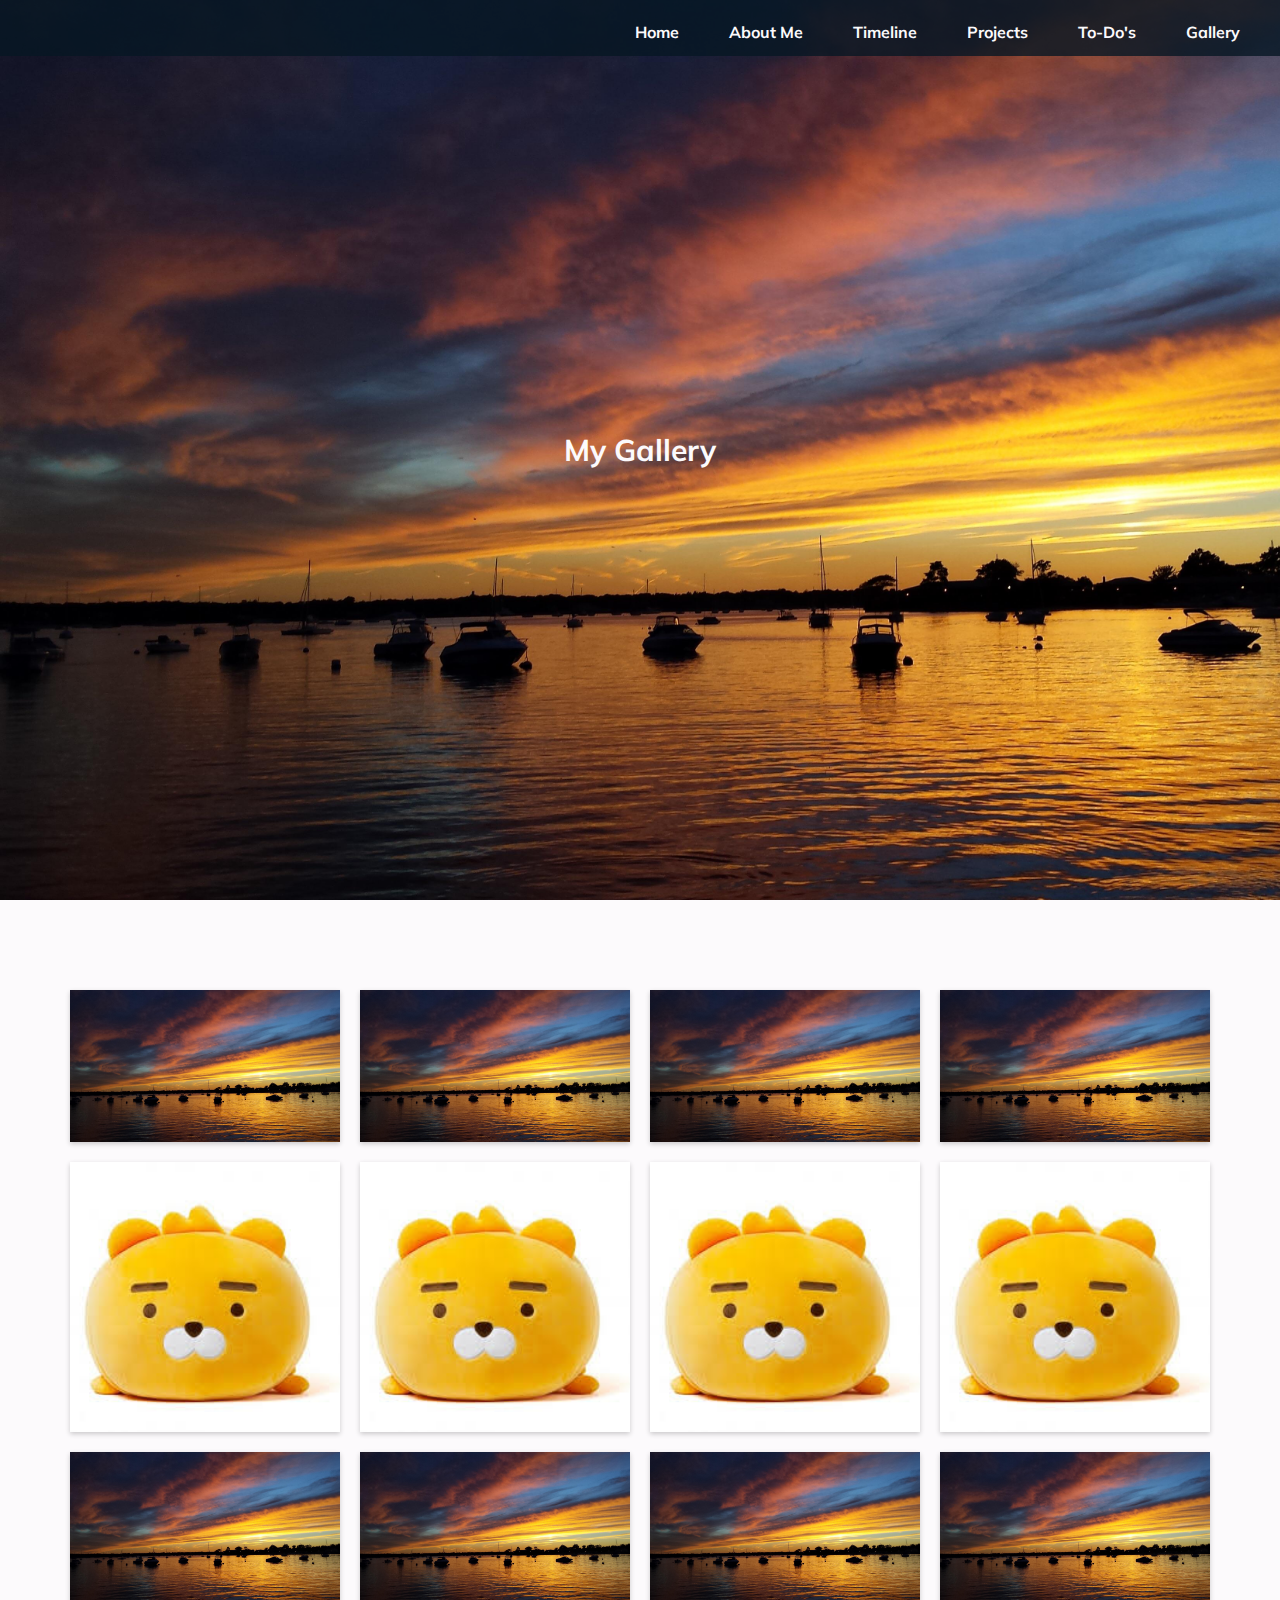
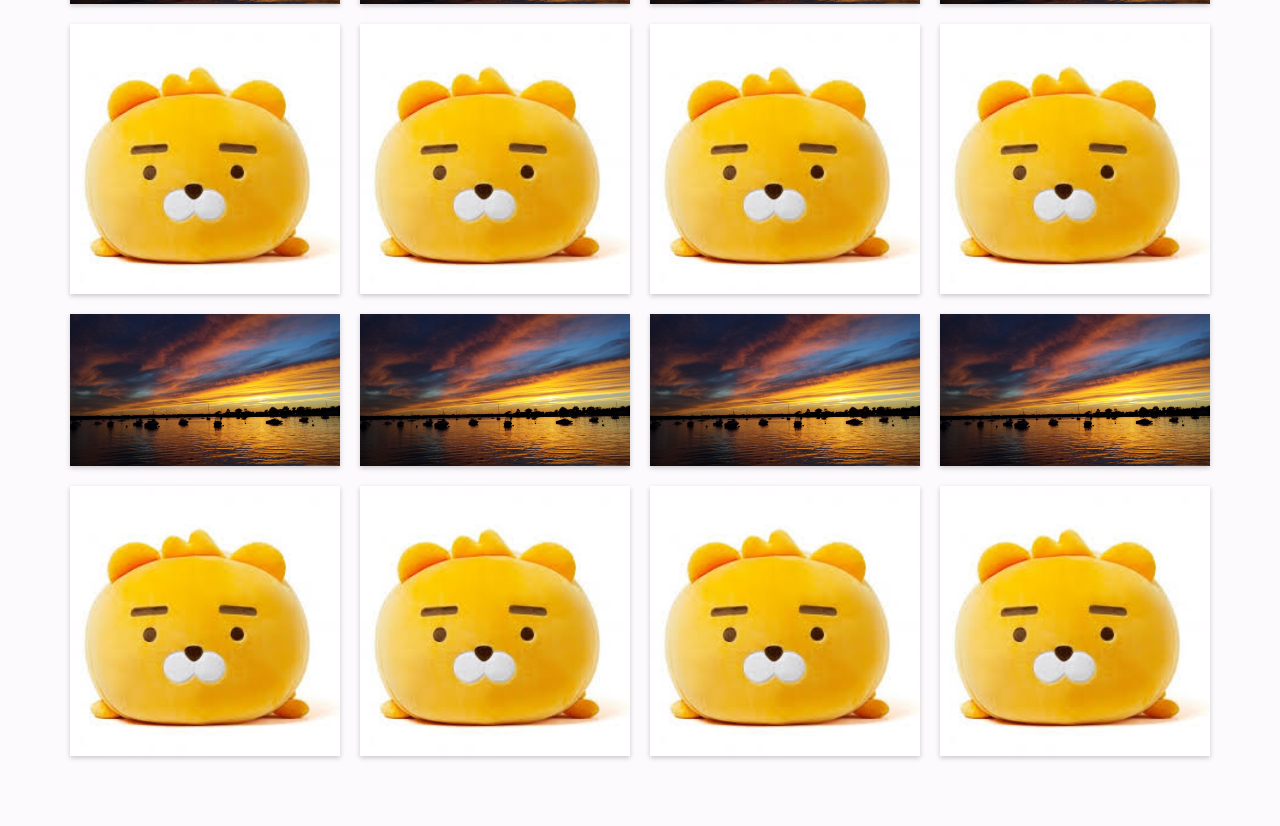
<file: portfolio/src/main/webapp/gallery.html>
<!DOCTYPE html>
<html>
  <head>
    <meta charset="UTF-8">
    <meta name="viewport" content="width=device-width, initial-scale=1">
    <title>Sherry's Photo Gallery</title>
    <link rel="stylesheet" href="style.css">
    <script src="script.js"></script>
  </head>

  <body>
    <header id="gallery-head" class="gallery-background">
      <div id="nav">
        <ul>
          <li><a href="gallery.html#gallery-head">Gallery</a></li>
          <li><a href="index.html#to-do">To-Do's</a></li>
          <li><a href="index.html#projects">Projects</a></li>
          <li><a href="index.html#timeline">Timeline</a></li>
          <li><a href="index.html#about">About Me</a></li>
          <li><a href="index.html#home">Home</a></li>
        </ul>  
      </div>
      <div class="gallery-title">
        <h3>My Gallery</h3>
      </div>
    </header>
    </header>
    <!-- Gallery Section --> 
    <section class="gallery light"> 
      <div class="container">
        <div class="row"> 
            <div class="column gallery quarter">
                <img src="./images/sunset.jpg" alt="tbd">
                <img src="./images/ryan.jpg" alt="tbd">
                <img src="./images/sunset.jpg" alt="tbd">
                <img src="./images/ryan.jpg" alt="tbd">
                <img src="./images/sunset.jpg" alt="tbd">
                <img src="./images/ryan.jpg" alt="tbd">
            </div>
            <div class="column gallery quarter">
                <img src="./images/sunset.jpg" alt="tbd">
                <img src="./images/ryan.jpg" alt="tbd">
                <img src="./images/sunset.jpg" alt="tbd">
                <img src="./images/ryan.jpg" alt="tbd">
                <img src="./images/sunset.jpg" alt="tbd">
                <img src="./images/ryan.jpg" alt="tbd">
            </div>  
            <div class="column gallery quarter">
                <img src="./images/sunset.jpg" alt="tbd">
                <img src="./images/ryan.jpg" alt="tbd">
                <img src="./images/sunset.jpg" alt="tbd">
                <img src="./images/ryan.jpg" alt="tbd">
                <img src="./images/sunset.jpg" alt="tbd">
                <img src="./images/ryan.jpg" alt="tbd">
            </div>
            <div class="column gallery quarter">
                <img src="./images/sunset.jpg" alt="tbd">
                <img src="./images/ryan.jpg" alt="tbd">
                <img src="./images/sunset.jpg" alt="tbd">
                <img src="./images/ryan.jpg" alt="tbd">
                <img src="./images/sunset.jpg" alt="tbd">
                <img src="./images/ryan.jpg" alt="tbd">
        </div>
      </div>
    </section>
  </body>
</html>
</file>
<file: portfolio/src/main/webapp/style.css>
@import url(https://fonts.googleapis.com/css2?family=Muli:ital,wght@0,300;1,300&display=swap);
* {
  box-sizing: border-box;
}

html {
  background-color: #0C0C0C;
  height: 100%;
}

body {
  margin: 0;
  height: 100%;
  font-family: 'Muli', sans-serif;
}

/*Home View with Background*/
.home-background {
  height: 100%;
  background: linear-gradient(#06172300,#061723f2), 
      url("./images/yellowbrush.jpg") no-repeat fixed center;
  color: #fcfafc;
  background-size: cover;
}

/*Gallery page home view with Background*/
.gallery-background {
  background: url("./images/sunset.jpg") no-repeat fixed;
  background-size: cover;
  height: 100%;
  background-color:#0C0C0C;
  color: #fcfafc;
}

/*Sections*/
section {
  height: auto;
  padding:100px 100px;
}

@media screen and (max-width: 1300px) {
  section {
    padding: 100px 50px;
  }
}

@media screen and (max-width: 800px) {
  section {
    padding: 100px 25px;
  }
}

/*Dark and Light may not be used soon*/
section.dark {
  background-color:#0C0C0C;
  color: #fcfafc;
}
section.light {
  background-color: #fcfafc;
  color: #0C0C0C;
}

section.azure {
  background: linear-gradient(#eaf6ff,#ffc393);
  color: #061723;
}
section.blue {
  background-color: #061723;
  color: #fcfafc;
}




/*Containers*/
.container {
  position: relative;
  margin: 50px 100px;
  text-align:center
}

@media screen and (max-width: 1400px) {
  .container {
    margin: 50px;
  }
}

@media screen and (max-width: 800px) {
  .container {
    margin: 50px 25px;
  }
}

/*Text Wrappers*/
.absolute-center {
  margin: 0;
  position: absolute;
  top: 50%;
  left: 50%;
  text-align: center;
  transform: translate(-50%, -50%);
}

.gallery-title {
  position: absolute;
  top: 50%;
  left: 50%;
  text-align: center;
  transform: translate(-50%, -50%);
}

.wrapper {
  margin: 0px auto; 
  padding: 25px 10px 10px;
}

.bio {
  display: flex;
  display: -webkit-box;  /* OLD - iOS 6-, Safari 3.1-6, BB7 */
  display: -ms-flexbox;  /* TWEENER - IE 10 */
  display: -webkit-flex; /* NEW - Safari 6.1+. iOS 7.1+, BB10 */
  text-align: left;
  max-width: 860px; 
}

.profile {
  max-width: 1300px;
  text-align: left;
  margin-bottom: 100px;
}

.projects, .to-dos {
  max-width: 1500px;
  display: flex; 
  display: -webkit-box;  /* OLD - iOS 6-, Safari 3.1-6, BB7 */
  display: -ms-flexbox;  /* TWEENER - IE 10 */
  display: -webkit-flex; /* NEW - Safari 6.1+. iOS 7.1+, BB10 */
  flex-flow: row wrap;
}

.intro {
  margin: auto;
  padding-left: 20px;
}

#fact-container, .response-container{
  height: 20px;
  margin-top: 20px;
  color: inherit;
  text-align: center;
}

.to-do-container {
  margin: 0 auto;
  width: 100%;
}

.to-do-container p {
  margin: 30px;
}

.to-do-container h4 {
  font-size: 20px;
  margin-bottom: 20px;
}

/*Cards*/
#alert-card {
  border: 2px solid black;
  padding: 20px;
  border-radius: 10px;
  text-align: center;
  display: none;
  width: 50%;
  margin: auto;
}
.recommendation {
  background-color:#e9f8ff;
  color: #061723;
  padding: 10px 2px;
  border-radius: 1px;
  width: 100%;
  margin: 10px auto;
  max-width: 450px;
}

.recommendation .content{
  font-size: 16px;
  font-weight: 600;
  padding: 5px 20px;
  text-align: center;
}

.recommendation .comment {
  text-align: left;
  font-size: 14px;
  padding: 5px 20px 10px;
}

.recommendation img {
  padding: 0 10px 10px;
  width: 100%;
}

.recommendation .footer{
  border-top: 2px solid rgba(189, 189, 189, 0.39);
  font-size: 14px;
  padding: 10px 10px 0px 20px;
  text-align: left;
}

.profile-card {
  border-radius: 8px;
  background-color: #0d212f;
  box-shadow: 0 5px 16px rgba(106, 111, 117, 0.3);
  transition: .4s;
  padding: 10px 20px;
  width: 100%;
}

.profile-card:hover {
  transform: translateY(-.2%);
  box-shadow: 0 5px 18px rgba(106, 111, 117, 0.5);
}

.card {
  border-radius: 15px;
  overflow: hidden;
  box-shadow: 0 5px 15px rgba(0,0,0,.2);
  transition: .2s;
  padding: 20px;
  position: relative;
  margin: 0 auto;
  max-width: 450px;
  background-color: #fcfafc;
  color: #0d212f;
}

.card:hover {
  transform: translateY(-.5%);
  box-shadow: 0 7px 18px rgba(0,0,0,.4);
}

.card img {
  display: block;
  width: 100%;
  max-height: 200px;
  object-fit: cover;
  border-radius: 10px;
}

.card .description {
  padding: 5px 5px 25px; 
  text-align: left;
  position: relative; 
}

.card h4 {
  font-weight: 600;
  margin: 15px 0 2px;
  transition: .4s;
  color: #0c0c0c;
  
}

.card h4 a{
  text-decoration: none;
  color: inherit;
}

.card h4 a:hover{
  color: #a7d7fa;
}

/*Buttons*/
.card .skills-container {
  bottom: 20px;
  position: absolute;
}

.card .skill {
  display: block;
  padding: 3px 6px;
  margin: 5px;
  font-size: 15px;
  text-align: center;
  color:#0C0C0C;
  background-color: #c7e8ff;
  border-radius: 10px;
  border: 2px ;
  box-shadow: 0 2px 3px rgba(0,0,0,.3);
  transition: .1s;  
  float: left;
}

.card .skill:hover {
  cursor: default;
  background-color: #c7e8ff;
  border: none;
  box-shadow: 0 2px 3px rgba(0,0,0,.4);
}

button {
  display: block;
  padding: 6px 8px;
  margin: 35px auto 5px;
  font-size: 16px;
  font: inherit;
  text-align: center;
  background-color: #c7e8ff;
  color: #0C0C0C;
  border-radius: 8px;
  transition: .1s;
  border: 2px solid transparent;
}

button:hover { 
  cursor: pointer;
  background-color: inherit;
  color: inherit;
  border: 2px solid #c7e8ff;
}

#to-do button {
  padding: 10px 13px;
  margin: 15px auto;
  font: 20px inherit;
}
  
#recommendation-form button {
  margin: 25px auto 0;
  width: 100%;
}

  
/*Image Class*/
.pro-pic {
  height: 175px;
  border:2px solid aliceblue;
  border-radius:50%;
  margin: 10px;
}

.gallery img {
  margin-top: 20px;
  vertical-align: middle;
  width: 100%;
  box-shadow: 0 2px 5px rgba(0,0,0,.2);
  transition: .4s;
}

.gallery img:hover {
  transform: translateY(-.8%);
  box-shadow: 0 4px 10px rgba(0,0,0,.6);
}

/*Columns*/
.row {
  display: flex;
  display: -webkit-box;  /* OLD - iOS 6-, Safari 3.1-6, BB7 */
  display: -ms-flexbox;  /* TWEENER - IE 10 */
  display: -webkit-flex; /* NEW - Safari 6.1+. iOS 7.1+, BB10 */
  flex-wrap: wrap;
  -webkit-box-flex-wrap: wrap;   /* OLD - iOS 6-, Safari 3.1-6 */
  -webkit-flex-wrap: 25%;       /* Safari 6.1+. iOS 7.1+, BB10 */
  -ms-flex-wrap: 25%;           /* IE 10 */
}

.column {
  padding: 20px;
}

.gallery {
  padding: 10px;
}

.column.quarter {
  flex: 25%;
  -webkit-box-flex: 25%;   /* OLD - iOS 6-, Safari 3.1-6 */
  -webkit-flex: 25%;       /* Safari 6.1+. iOS 7.1+, BB10 */
  -ms-flex: 25%;           /* IE 10 */
  width: 25%;
}

.column.half {
  flex: 50%;
  -webkit-box-flex: 50%;   /* OLD - iOS 6-, Safari 3.1-6 */
  -webkit-flex: 50%;       /* Safari 6.1+. iOS 7.1+, BB10 */
  -ms-flex: 50%;           /* IE 10 */
  width: 50%;
}

.column.third {
  flex: calc(100%/3);
  -webkit-box-flex: calc(100%/3);   /* OLD - iOS 6-, Safari 3.1-6 */
  -webkit-flex: calc(100%/3);       /* Safari 6.1+. iOS 7.1+, BB10 */
  -ms-flex: calc(100%/3);           /* IE 10 */  
  width: calc(100%/3);
  display: flex; /*so elements within are same height*/
  display: -webkit-box;  /* OLD - iOS 6-, Safari 3.1-6, BB7 */
  display: -ms-flexbox;  /* TWEENER - IE 10 */
  display: -webkit-flex; /* NEW - Safari 6.1+. iOS 7.1+, BB10 */
}

.row:after {
  content: "";
  display: table;
}


@media screen and (max-width: 700px) {
  .column.half {
    flex: 100%;
    -webkit-box-flex: 100%;   /* OLD - iOS 6-, Safari 3.1-6 */
    -webkit-flex: 100%;       /* Safari 6.1+. iOS 7.1+, BB10 */
    -ms-flex: 100%;           /* IE 10 */
    max-width: 100%;
  }
}

@media screen and (max-width: 860px) {
  .column.third {
    flex: 100%;
    -webkit-box-flex: 100%;   /* OLD - iOS 6-, Safari 3.1-6 */
    -webkit-flex: 100%;       /* Safari 6.1+. iOS 7.1+, BB10 */
    -ms-flex: 100%;           /* IE 10 */
    max-width: 100%;
  }
}

@media screen and (max-width: 1210px) {
  .column.quarter {
    flex: 100%;
    -webkit-box-flex: 100%;   /* OLD - iOS 6-, Safari 3.1-6 */
    -webkit-flex: 100%;       /* Safari 6.1+. iOS 7.1+, BB10 */
    -ms-flex: 100%;           /* IE 10 */
    max-width: 50%;
  }
}

@media screen and (max-width: 680px) {
  .column.quarter {
    flex: 100%;
    -webkit-box-flex: 100%;   /* OLD - iOS 6-, Safari 3.1-6 */
    -webkit-flex: 100%;       /* Safari 6.1+. iOS 7.1+, BB10 */
    -ms-flex: 100%;           /* IE 10 */
    max-width: 100%;
  }
}
/*Navigation Bar*/
#nav{
  background: #061723cb;
  z-index: 9999;
  padding: 8px 15px 0px;
}

#nav ul {
  list-style-type: none;
  margin: 0 auto;
  overflow: hidden;
  padding: 0;
}

#nav li {
  float: right;  
  position: relative;
  display:  inline-block;
  font-weight: bold;
}

#nav li a {
  color: #fcfafc;
  display: block;
  text-align: center;
  padding: 14px 25px;
  text-decoration: none;
}

#nav li a:hover {
  color: rgb(197, 197, 197);
}

.sticky {
  position: fixed;
  top: 0;
  width: 100%;
}

/*TIMELINE CSS (taken from W3School Tutorial and edited)*/
/* The actual timeline (the vertical ruler) */
.timeline {
  position: relative;
  max-width: 1200px;
  margin: 70px auto;
}

/* The actual timeline (the vertical ruler) */
.timeline::after {
  content: '';
  position: absolute;
  width: 6px;
  background-color: white;
  top: 0;
  bottom: 0;
  left: 50%;
  margin-left: -3px;
}

/* Container around content */
.timeline-container {
  padding: 10px 40px;
  position: relative;
  background-color: inherit;
  width: 50%;
  text-align: left;
  transition: .4s;
}

.timeline-container:hover {
  transform: translateY(-1%);
}

/* The circles on the timeline */
.timeline-container::after {
  content: '';
  position: absolute;
  width: 25px;
  height: 25px;
  right: -17px;
  background-color: white;
  border: 4px solid #FF9F55;
  top: 15px;
  border-radius: 50%;
  z-index: 1;
}

/* Place the container to the left */
.timeline-container.left {
  left: 0;
}

/* Place the container to the right */
.timeline-container.right {
  left: 50%;
}

/* Add arrows to the left container (pointing right) */
.timeline-container.left::before {
  content: " ";
  height: 0;
  position: absolute;
  top: 22px;
  width: 0;
  z-index: 1;
  right: 30px;
  border: medium solid white;
  border-width: 10px 0 10px 10px;
  border-color: transparent transparent transparent white;
}

/* Add arrows to the right container (pointing left) */
.timeline-container.right::before {
  content: " ";
  height: 0;
  position: absolute;
  top: 22px;
  width: 0;
  z-index: 1;
  left: 30px;
  border: medium solid white;
  border-width: 10px 10px 10px 0;
  border-color: transparent white transparent transparent;
}

/* Fix the circle for containers on the right side */
.timeline-container.right::after {
  left: -16px;
} 

/* The actual content */
.timeline-content {
  padding: 20px 30px;
  background-color: white;
  position: relative;
  border-radius: 6px;
  color: #474e5d
}

.timeline-content:hover {
  color: #000
}

/* Media queries - Responsive timeline on screens less than 600px wide */
@media screen and (max-width: 600px) {
/* Place the timelime to the left */
  .timeline::after {
    left: 31px;
  }

/* Full-width containers */
  .timeline-container {
    width: 100%;
    padding-left: 70px;
    padding-right: 25px;
  }

/* Make sure that all arrows are pointing leftwards */
  .timeline-container::before {
    left: 60px;
    border: medium solid white;
    border-width: 10px 10px 10px 0;
    border-color: transparent white transparent transparent;
  }

/* Make sure all circles are at the same spot */
  .left::after, .right::after {
    left: 15px;
  }

/* Make all right containers behave like the left ones */
  .right {
    left: 0;
  }
}

/*Form*/
#recommendation-form, #datastore-form {
  background: inherit;
  margin: 30px auto;
  max-width: 500px;
  position: relative;
  border: 2px solid #061723;
  color: #061723;
  border-radius: 20px;
  padding: 30px 40px;
  text-align: center;
  display: none;
}

form input, select, textarea {
  width: 100%;
  padding: 15px;
  margin: 20px auto 5px;
  border: none;
  border-radius: 8px;
  background-color: #fcfafc;
  font: inherit;
  font-size: 15px;
  font-weight: 700;
}

.inline-select {
  font-size: 12px;
  width: auto;
  margin: 0 5px 30px;
  padding: 2px 10px;
  border-radius: 3px;
  font-weight: 300;
}

/*To-do list*/
#to-do ul {
  margin: auto;
  text-align: left;
}

/*Text Appearances*/
.blue-text {
  color: #c7e8ff;
}

.orange-text {
  color: #FCA17D;
}

.turquoise-text {
  color: #4f8eb9
}

.grey-text {
  color: rgb(211, 211, 211)
}

h1 {
  font-size: 80px;
}

h2 {
  font-size: 60px;
}

h3 {
  font-size: 30px;
}

h4 {
  font-size: 20px;
}

h5 {
  font-size: 18px;
  margin: 10px 5px;
}

.slim {
  margin: 3px;
}

.hidden {
  visibility: hidden;
}

/*Icons*/
.fa.fa-trash-o {
  font-size: 20px;
  float: right;
  border-radius: 3px;
}

.fa.fa-trash-o:hover {
  transform: translateY(-2%);
  color: #FCA17D;
}
</file>
